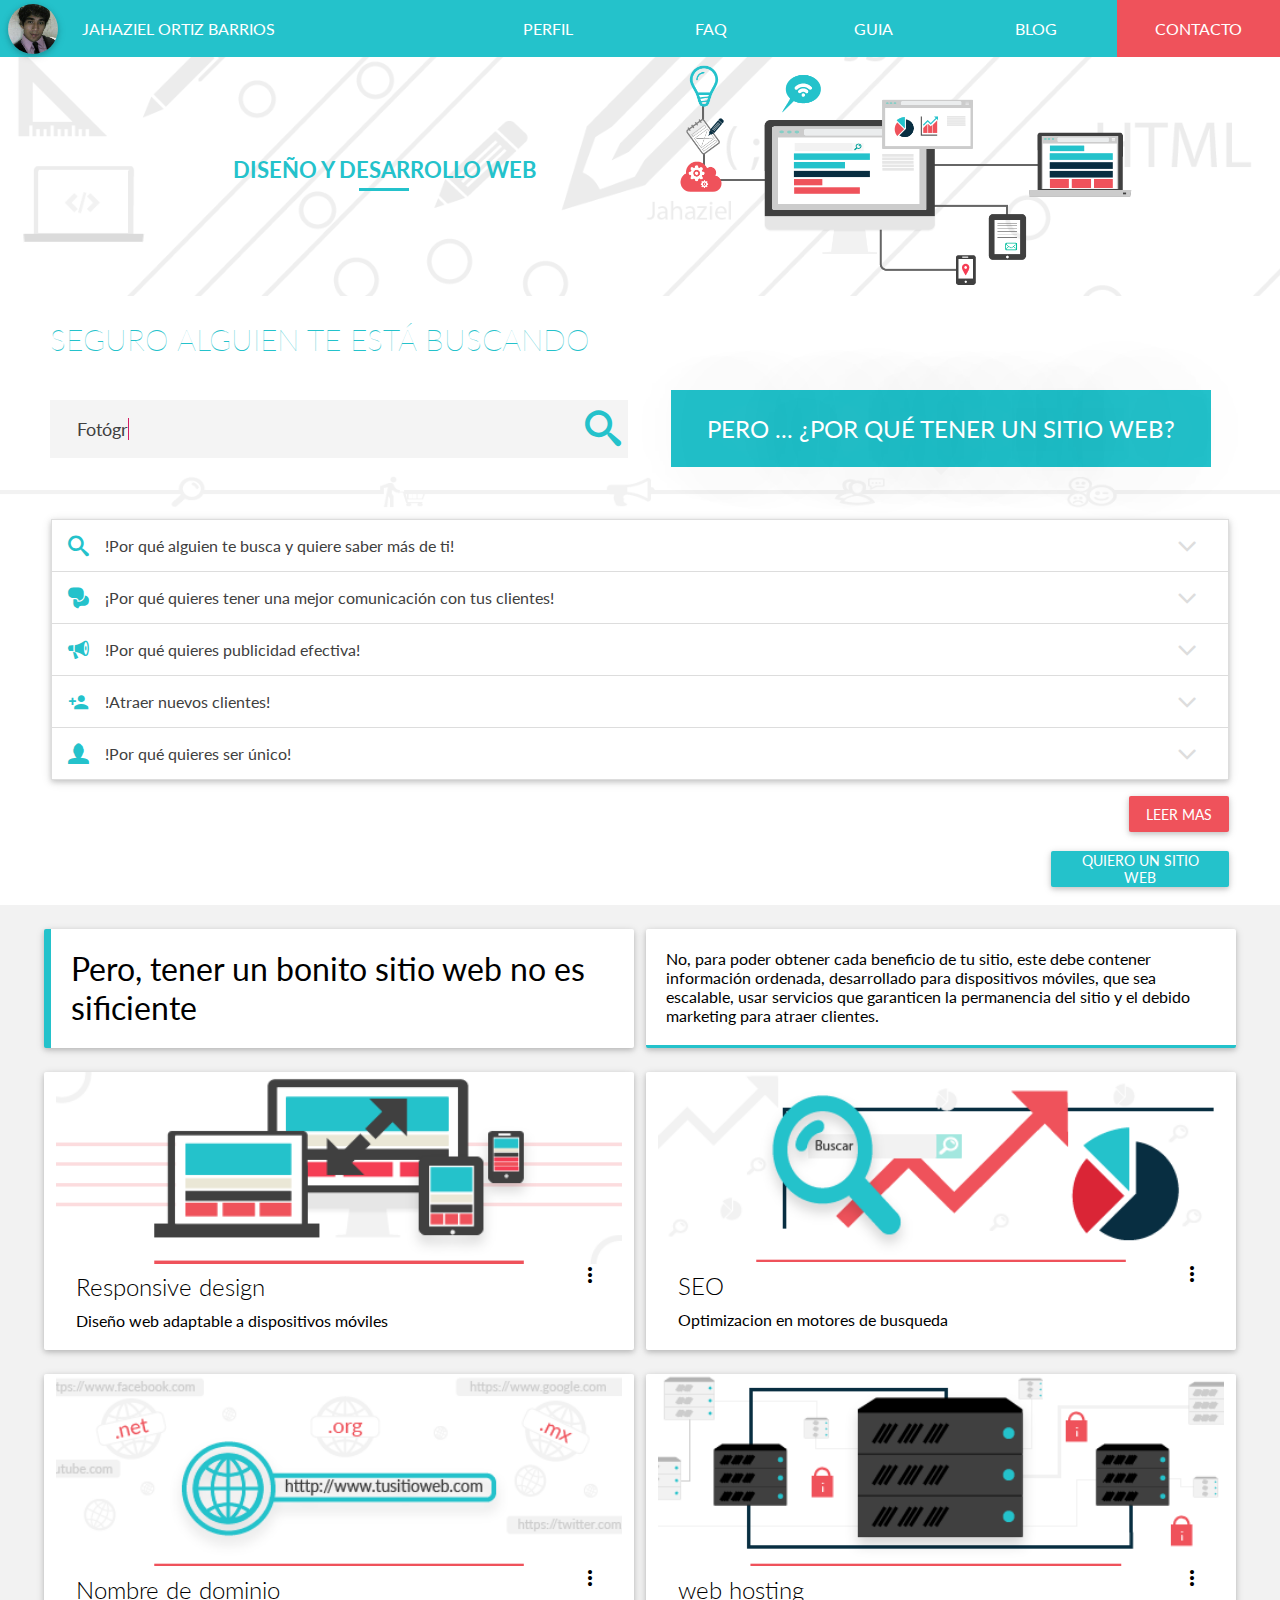
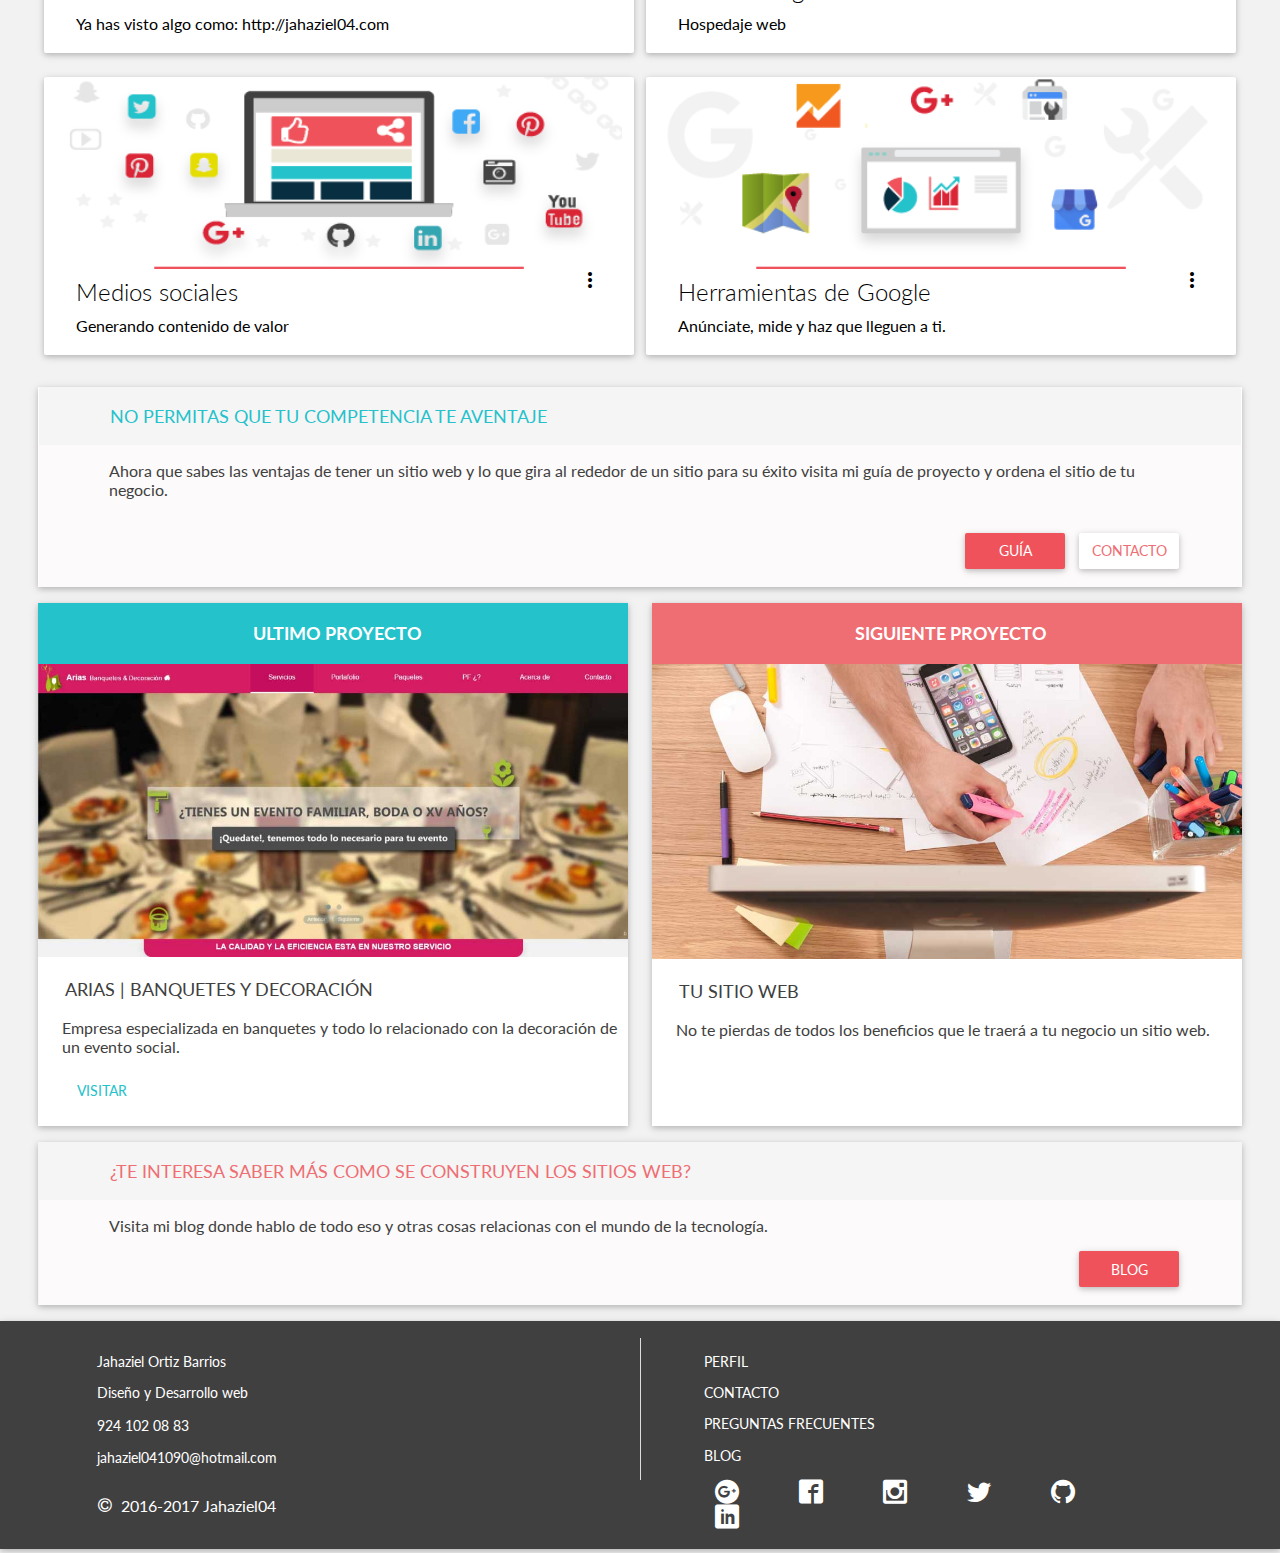
<file: index.html>
<!DOCTYPE html>
<html lang="es">
  <head>
    <meta charset="UTF-8">
    <meta name="viewport" content="width=device-width, initial-scale=1">
    <title>Diseño y Desarrollo web::Jahaziel Ortiz Barrios::Jaltipan veracruz</title>
    <meta name="description" content="Diseñador de UX y desarrollo de sitios web totalmente adaptables a dispositivos mobiles en Jaltipan, Minatitlan, Coatzacoalcos, Acayucan">
    <meta author="Jahaziel Ortiz Barrios">
    <link rel="icon" type="image/jpg" href="/img/favicon.jpg">
    <link rel="stylesheet" href="./css/main.css">
    <link rel="stylesheet" href="https://fonts.googleapis.com/css?family=Lato:400,700">
    <link rel="stylesheet" href="https://maxcdn.bootstrapcdn.com/font-awesome/4.2.0/css/font-awesome.min.css">
    <link href="http://fonts.googleapis.com/icon?family=Material+Icons" rel="stylesheet">
  </head>
  <body>
    <header id="header" class="header">
      <nav class="navbar"><a href="/" class="brand">
          <figure class="margin-left circle--small disappear"><img src="img/avatar.jpg" alt="" class="imgfull"></figure>
          <p class="title-brand">Jahaziel Ortiz Barrios</p></a>
        <div href="" class="toggle"><i class="fa fa-bars"></i></div>
        <div class="right"><a href="/profile" class="link">Perfil</a></div>
        <div class="right"><a href="/faq" id="button-portafolio" class="link">Faq</a></div>
        <div class="right"><a href="/guia" id="" class="link">Guia</a></div>
        <div class="right"><a href="/blog" class="link">Blog</a></div>
        <div class="right"><a href="contact" class="link focus">Contacto</a></div>
      </nav>
    </header>
    <article class="header-card">
      <section class="header-card-top"></section>
      <section class="header-card-bottom back-img--header">
        <figure class="circle--medium center-absolute"><img src="img/avatar.jpg" alt="" class="imgfull"></figure>
        <div class="container">
          <div class="row center middle">
            <div class="col-5 center small">
              <h1 class="title-main">Diseño y desarrollo web<span class="line-index"></span></h1>
            </div>
            <div class="col-5 small"><img src="img/img-landing.png" class="imgfull"></div>
          </div>
        </div>
      </section>
      <article class="container">
        <div class="row middle stop-grow--sinTop">
          <div class="col-6 small">
            <h2 class="title-big start">Seguro alguien te está buscando</h2>
          </div>
        </div>
        <div class="row middle stop-grow--sinTop">
          <div class="col-6 small">
            <p class="text-browser negro-claro relative"><span data-period="2000" data-type="[&quot;Fotógrafo en . . .&quot;,&quot;Diseñador de . . .&quot;,&quot;Dentista . . .&quot;,&quot;Pizza a la leña&quot;, &quot;Decoración de eventos en . . .&quot; ]" class="typewrite"><span class="wrap"></span></span><span class="icon-search absolute-right"></span></p>
          </div>
          <div class="col-6 small center">
            <p class="title-question relative">Pero ... ¿Por qué tener un sitio web?<span class="triangulo-equilatero"></span></p>
          </div>
        </div>
      </article>
      <figure class="bgc-white"><img src="img/banner.png" class="imgfull"></figure>
    </article>
    <div class="bgc-white">
      <article class="container">
        <div class="row center stop-grow--sinTop">
          <div class="col-12 center question-content">
            <div class="row center">
              <div class="col-12 start">
                <ul data-collapsible="accordion" class="collapsible">
                  <li>
                    <div class="collapsible-header relative question-content-item"><i class="icon-search principal"></i>
                      <p>!Por qué alguien te busca y quiere saber más de ti!</p><i class="icon-angle-down"></i>
                    </div>
                    <div class="collapsible-body">
                      <p>Seguro alguien escribió tu nombre, el nombre de tu marca o compañía buscando más información sobre ti o tu negocio, para reforzar su decisión de comprar tu producto o servicio, pero en su lugar encontró información sobre tu competencia y estoy seguro que se declinó por ellos.</p>
                    </div>
                  </li>
                  <li>
                    <div class="collapsible-header relative question-content-item"><i class="icon-chat-alt-fill principal"></i>
                      <p>¡Por qué quieres tener una mejor comunicación con tus clientes!</p><i class="icon-angle-down"></i>
                    </div>
                    <div class="collapsible-body">
                      <p>Tu sitio web es el mejor lugar para informar, sobre tus productos, servicios, promociones, etc. Además, tienes las opciones de enlanzar tus redes sociales, proporcionar tus números telefónicos y tu correo electrónico, para agilizar el contacto.</p>
                    </div>
                  </li>
                  <li>
                    <div class="collapsible-header relative question-content-item"><i class="icon-marketing principal"></i>
                      <p>!Por qué quieres publicidad efectiva!</p><i class="icon-angle-down"></i>
                    </div>
                    <div class="collapsible-body">
                      <p>Publicidad 24/7 los 365 días del año, comparado con lo costoso que suele ser la publicidad tradicional, un sitio web es 100% efectivo, muestra la información que deseas, sin restricción de tiempo, límite geográfico y demográfico.</p>
                    </div>
                  </li>
                  <li>
                    <div class="collapsible-header relative question-content-item"><i class="icon-person_add principal"></i>
                      <p>!Atraer nuevos clientes!</p><i class="icon-angle-down"></i>
                    </div>
                    <div class="collapsible-body">
                      <p>Lograrás llegar a más personas, no solo en tu región, si no a cualquier lugar del planeta donde haya internet. Solo tendrán que buscar algo relacionado con tu negocio en Google para poder encontrarte, y las personas que te encuentren en redes sociales tendrán un lugar a donde llegar. Cuando tus clientes quedan satisfechos con tu servicio o producto, seguro te recomendarán.</p>
                    </div>
                  </li>
                  <li>
                    <div class="collapsible-header relative question-content-item"><i class="icon-user2 principal"></i>
                      <p>!Por qué quieres ser único!</p><i class="icon-angle-down"></i>
                    </div>
                    <div class="collapsible-body">
                      <p>Crea una marca, se diferente, haz que cada vez que la gente vea tu logo se le venga a la mente el nombre de tu empresa, haz que quieran siempre consumir tus productos o adquirir tus servicios por tu profesionalismo y la pasión con la que haces las cosas.</p>
                    </div>
                  </li>
                </ul>
              </div>
            </div>
            <div class="row center box-padding-b">
              <div class="col-12 end">
                <div><a href="/blog/generico/razones-para-tener-un-sitio-web/" class="button-principal">Leer mas</a></div>
                <div class="box-padding-t"><a href="/contact" class="button-want">Quiero un sitio web</a></div>
              </div>
            </div>
          </div>
        </div>
      </article>
    </div>
    <section class="container">
      <div class="row stop-grow around">
        <article class="col-6--j small card-panel line-left back-img--features"><span class="title-impresion">Pero, tener un bonito sitio web no es sificiente</span>
          <div></div>
        </article>
        <article class="col-6--j small card-panel line-abajo"><span>No, para poder obtener cada beneficio de tu sitio, este debe contener información ordenada, desarrollado para dispositivos móviles, que sea escalable, usar servicios que garanticen la permanencia del sitio y el debido marketing para atraer clientes.</span>
          <div></div>
        </article>
        <article class="col-6--j small card">
          <div class="card-image waves-effect waves-block waves-light"><img src="img/feature1.png" class="activator"></div>
          <div class="card-content"><span class="card-title activator">Responsive design<i class="material-icons right">more_vert</i></span>
            <p>Diseño web adaptable a dispositivos móviles</p>
          </div>
          <div class="card-reveal"><span class="card-title">Responsive design<i class="material-icons right">close</i></span>
            <p>Es una de las alternativas de diseño y desarrollo web para garantizar que las páginas de un sitio sean capaces de adaptar su apariencia a cualquier dispositivo móvil. Esta filosofía garantiza la correcta visualización para mejorar la experiencia de usuario.</p>
          </div>
        </article>
        <article class="col-6--j small card">
          <div class="card-image waves-effect waves-block waves-light"><img src="img/feature2.png" class="activator"></div>
          <div class="card-content"><span class="card-title activator">SEO<i class="material-icons right">more_vert</i></span>
            <p>Optimizacion en motores de busqueda</p>
          </div>
          <div class="card-reveal"><span class="card-title">Optimizacion en motores de busqueda<i class="material-icons right">close</i></span>
            <p>Es un proceso técnico, que organiza la estructura y el contenido de las páginas de un sitio web, para mejorar la visibilidad en los buscadores, mejorando el posicionamiento natural en las búsquedas con términos o palabras relacionadas con tu negocio.</p>
          </div>
        </article>
        <article class="col-6--j small card">
          <div class="card-image waves-effect waves-block waves-light"><img src="img/feature3.png" class="activator"></div>
          <div class="card-content"><span class="card-title activator">Nombre de dominio<i class="material-icons right">more_vert</i></span>
            <p>Ya has visto algo como: http://jahaziel04.com</p>
          </div>
          <div class="card-reveal"><span class="card-title">Nombre de dominio<i class="material-icons right">close</i></span>
            <p>"http://jahaziel04.com": esto es un nombre de dominio, no encontraras otro igual, es la dirección del sitio. Existen dominios gratuitos, pero usarlos refleja poco profesionalismo y seriedad a tu negocio. Piensa en uno que represente o a tu marca, en tu publicidad no debe faltar tu nombre de dominio.</p>
          </div>
        </article>
        <article class="col-6--j small card">
          <div class="card-image waves-effect waves-block waves-light"><img src="img/feature4.png" class="activator"></div>
          <div class="card-content"><span class="card-title activator">web hosting<i class="material-icons right">more_vert</i></span>
            <p>Hospedaje web</p>
          </div>
          <div class="card-reveal"><span class="card-title">Web hosting<i class="material-icons right">close</i></span>
            <p>Es una analogía de hospedaje o alojamiento en hoteles, porque es donde vivirá tu sitio, ahí se guardará el código, imágenes, videos, y todo de lo que esté compuesto. Tu no tendrás que ocuparte del hosting, pero es bueno saber que sepas que es uno de los servicios que garantizaran la permanencia de tu sitio en internet.</p>
          </div>
        </article>
        <article class="col-6--j small card">
          <div class="card-image waves-effect waves-block waves-light"><img src="img/feature5.png" class="activator"></div>
          <div class="card-content"><span class="card-title activator">Medios sociales<i class="material-icons right">more_vert</i></span>
            <p>Generando contenido de valor</p>
          </div>
          <div class="card-reveal"><span class="card-title">Medios sociales<i class="material-icons right">close</i></span>
            <p>Seguro tienes una cuenta en Twitter, Facebook, Instagram, etc. Estos medios se vuelven muy importantes si se genera contenido atractivo y de utilidad para tus clientes, hace que exista un continuo foco hacia la marca, que aliente al continuo consumo y propague confianza a futuros usuarios.</p>
          </div>
        </article>
        <article class="col-6--j small card">
          <div class="card-image waves-effect waves-block waves-light"><img src="img/feature6.png" class="activator"></div>
          <div class="card-content"><span class="card-title activator">Herramientas de Google<i class="material-icons right">more_vert</i></span>
            <p>Anúnciate, mide y haz que lleguen a ti.</p>
          </div>
          <div class="card-reveal"><span class="card-title">Herramientas de Google<i class="material-icons right">close</i></span>
            <p>Google nos brinda servicios para potenciar la marca y nos permite ser parte de su ecosistema de mapas, su buscador, red social (google-plus) y la habilidad de poder medir el tráfico en nuestro sitio, mostrándonos métricas que te ayudaran a controlar el negocio, para saber cuánto estas o no creciendo.</p>
          </div>
        </article>
      </div>
    </section>
    <section class="container">
      <article class="row box-margin-t stop-grow"> 
        <div class="col-12 portfolio-header--contact shadow-card">
          <div class="row center bgc-casigris">
            <div class="col-11 start">
              <p class="start title-portfolio principal">No permitas que tu competencia te aventaje</p>
            </div>
          </div>
          <div class="row center bgc-casiblanco">
            <div class="col-11 negro-claro start">
              <p class="start box-padding-b box-padding-t box-padding-b text-normal">Ahora que sabes las ventajas de tener un sitio web y lo que gira al rededor de un sitio para su éxito visita mi guía de proyecto y ordena el sitio de tu negocio.</p>
            </div>
          </div>
          <div class="row center box-padding-b box-padding-t bgc-casiblanco">
            <div class="col-11 end"><a href="/guia" class="button-principal">Guía</a><a href="/contact" class="button-secundario">Contacto</a></div>
          </div>
        </div>
      </article>
      <section class="row  box-margin-t between stop-grow">
        <div class="portfolio-header tablets small shadow-card">
          <h2 class="bgc-principal center title-feature title-feature box-padding-b box-padding-t">Ultimo proyecto</h2>
          <figure><img src="/img/portafolio.jpg" class="imgfull"></figure>
          <div class="portfolio-work box-padding-b">
            <p class="title-portfolio-x">Arias | Banquetes y Decoración</p>
            <p class="sub-portfolio-x">Empresa especializada en banquetes y todo lo relacionado con la decoración de un evento social.</p><a href="http://serviarias.com/" target="_blank" class="button-plane">Visitar</a>
          </div>
        </div>
        <div class="portfolio-header--next tablets small shadow-card">
          <h2 class="bgc-principal center title-feature title-feature box-padding-b box-padding-t bgc-secundario">Siguiente proyecto</h2>
          <figure><img src="/img/portafolio3.jpg" class="imgfull"></figure>
          <div class="portfolio-work">
            <p class="title-portfolio-x">Tu sitio web</p>
            <p class="sub-portfolio-x">No te pierdas de todos los beneficios que le traerá a tu negocio un sitio web.</p>
          </div>
        </div>
      </section>
    </section>
    <section class="container">
      <article class="row box-margin-t stop-grow"> 
        <div class="col-12 bgc-casigris rosa-claro shadow-card">
          <div class="row center">
            <div class="col-11 start">
              <p class="start title-portfolio">¿Te interesa saber más como se construyen los sitios web?</p>
            </div>
          </div>
          <div class="row center bgc-casiblanco">
            <div class="col-11 start">
              <p class="start text-normal negro-claro">Visita mi blog donde hablo de todo eso y otras cosas relacionas con el mundo de la tecnología.</p>
            </div>
          </div>
          <div class="row center bgc-casiblanco box-padding-b">
            <div class="col-11 end"><a href="/blog" class="button-principal">blog</a></div>
          </div>
        </div>
      </article>
    </section>
    <div class="bgc-complementario box-padding-t box-padding-b shadow-card">
      <div class="container">
        <div class="row center">
          <div class="col-11">
            <div class="row center">
              <div class="col-6 start small">
                <p class="text-normal--footer">Jahaziel Ortiz Barrios</p>
                <p class="text-normal--footer">Diseño y Desarrollo web</p><a href="tel:+9241020883" class="text-normal--footer">924 102 08 83</a>
                <p class="text-normal--footer">jahaziel041090@hotmail.com</p>
              </div>
              <div class="col-6 start small line--footer">
                <p class="text-normal--footerMayus col-offset-1 col-offset-off"><a href="/profile">Perfil</a></p>
                <p class="text-normal--footerMayus col-offset-1 col-offset-off"><a href="/contact">Contacto</a></p>
                <p class="text-normal--footerMayus col-offset-1 col-offset-off"><a href="/faq">Preguntas frecuentes</a></p>
                <p class="text-normal--footerMayus col-offset-1 col-offset-off"><a href="/blog">Blog</a></p>
              </div>
            </div>
          </div>
        </div>
        <div class="row center">
          <div class="col-11">
            <div class="row">
              <div class="col-6 start color-white small">
                <p class="text-normal col-offset-1 col-offset-off"><span class="icon-copyright"></span> 2016-2017 Jahaziel04</p>
              </div>
              <div class="col-6 start small">
                <div class="col-offset-1 col-offset-off text-normal--footerMayus"><a href="https://plus.google.com/u/0/104019931078090167469" target="_blank" class="footer-icon icon-google-plus "></a><a href="https://www.facebook.com/Jahaziel.Ortiz.Barrios" target="_blank" class="footer-icon icon-facebook"></a><a href="https://www.instagram.com/jahaziel04/" target="_blank" class="footer-icon icon-instagram"></a><a href="https://twitter.com/Jahaziel004" target="_blank" class="footer-icon icon-twitter"></a><a href="https://github.com/Jahaziel04" target="_blank" class="footer-icon icon-github"></a><a href="https://www.linkedin.com/profile/preview?locale=es_ES&amp;trk=prof-0-sb-preview-primary-button" target="_blank" class="footer-icon icon-linkedin"></a></div>
              </div>
            </div>
          </div>
        </div>
      </div>
    </div>
    <script type="text/javascript">
      (function(i,s,o,g,r,a,m){i['GoogleAnalyticsObject']=r;i[r]=i[r]||function(){
      (i[r].q=i[r].q||[]).push(arguments)},i[r].l=1*new Date();a=s.createElement(o),
      m=s.getElementsByTagName(o)[0];a.async=1;a.src=g;m.parentNode.insertBefore(a,m)})(window,document,'script','https://www.google-analytics.com/analytics.js','ga');
      
      ga('create', 'UA-76963673-1', 'auto');
      ga('send', 'pageview');
    </script>
    <script type="text/javascript" src="./js/bundle.js"></script>
    <script type="text/javascript" src="https://code.jquery.com/jquery-2.1.1.min.js"></script>
    <script type="text/javascript" src="js/materialize.min.js"></script>
  </body>
</html>
</file>
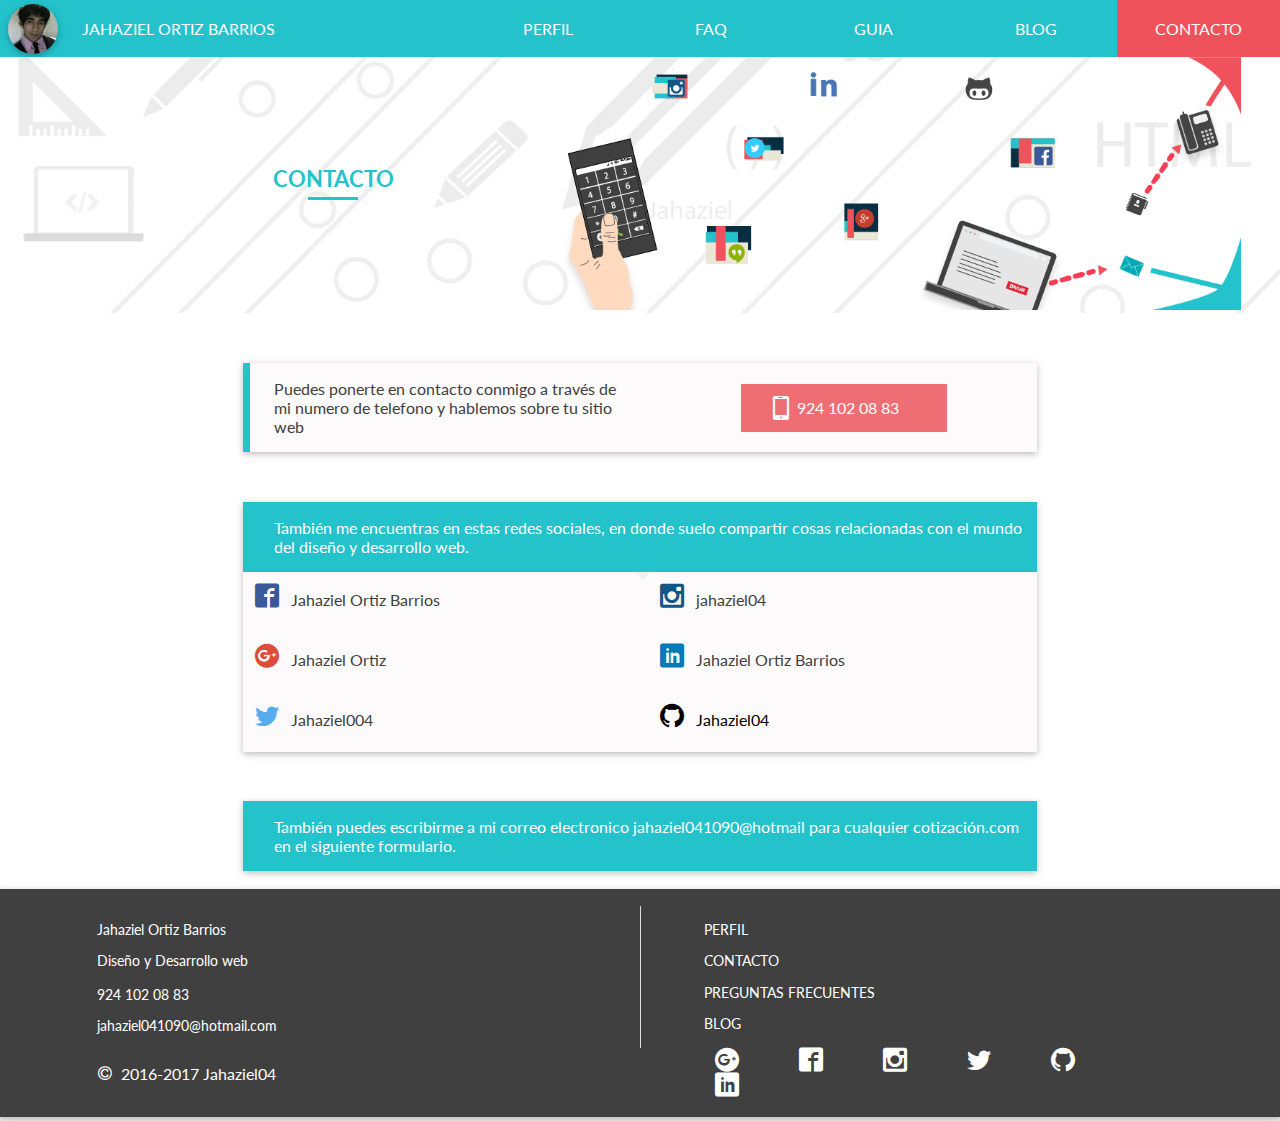
<file: contact.html>
<!DOCTYPE html>
<html lang="es">
  <head>
    <meta charset="UTF-8">
    <meta name="viewport" content="width=device-width, initial-scale=1">
    <title>Contacto::Escribe seguro te contestaré casi al instante</title>
    <meta name="description" content="Puedes contactarme mediente las redes sociales mas conocidas así como tambien mi correo electronico o telefono personal">
    <meta author="Jahaziel Ortiz Barrios">
    <link rel="icon" type="image/jpg" href="/img/favicon.jpg">
    <link rel="stylesheet" href="./css/main.css">
    <link rel="stylesheet" href="https://fonts.googleapis.com/css?family=Lato:400,700">
    <link rel="stylesheet" href="https://maxcdn.bootstrapcdn.com/font-awesome/4.2.0/css/font-awesome.min.css">
  </head>
  <body>
    <header id="header" class="header">
      <nav class="navbar"><a href="/" class="brand">
          <figure class="margin-left circle--small disappear"><img src="img/avatar.jpg" alt="" class="imgfull"></figure>
          <p class="title-brand">Jahaziel Ortiz Barrios</p></a>
        <div href="" class="toggle"><i class="fa fa-bars"></i></div>
        <div class="right"><a href="/profile" class="link">Perfil</a></div>
        <div class="right"><a href="/faq" id="button-portafolio" class="link">Faq</a></div>
        <div class="right"><a href="/guia" id="" class="link">Guia</a></div>
        <div class="right"><a href="/blog" class="link">Blog</a></div>
        <div class="right"><a href="contact" class="link focus">Contacto</a></div>
      </nav>
    </header>
    <article class="header-card">
      <section class="header-card-top"></section>
      <section class="header-card-bottom back-img--header">
        <figure class="circle--medium center-absolute z-index--1"><img src="img/avatar.jpg" alt="" class="imgfull"></figure>
        <div class="container">
          <div class="row end middle">
            <div class="col-4 center small">
              <h1 class="title-main">Contacto<span class="line-index"></span></h1>
            </div>
            <div class="col-7 small"><img src="img/img-contact.png" class="imgfull"></div>
          </div>
        </div>
      </section>
      <article class="container">
        <div class="row center">
          <div class="col-8 small box-margin-t box-margin-b">
            <div class="bgc-casiblanco line-left shadow-card ">
              <div class="row middle center">
                <div class="small col-6 start">
                  <p class="text-normal negro-claro">Puedes ponerte en contacto conmigo a través de mi numero de telefono y hablemos sobre tu sitio web</p>
                </div>
                <div class="small col-6 center">
                  <div class="box-phonenumber"><span class="icon-phone"></span><a href="tel:+9241020883">924 102 08 83</a></div>
                </div>
              </div>
            </div>
          </div>
        </div>
        <div class="row center">
          <div class="col-8 small">
            <div class="social-box box-margin-b shadow-card">
              <div class="social-box--header start bgc-principal relative line-transparent">
                <p class="text-normal">También me encuentras en estas redes sociales, en donde suelo compartir cosas relacionadas con el mundo del diseño y desarrollo web.</p><span class="triangulo-equilatero"></span>
              </div>
              <div class="social-box--content bgc-casiblanco">
                <article class="row">
                  <div class="col-6 small start"><a href="https://www.facebook.com/Jahaziel.Ortiz.Barrios" target="_blank" class="block icon-facebook"><span class="negro-claro font-1">Jahaziel Ortiz Barrios</span></a><a href="https://plus.google.com/u/0/104019931078090167469" target="_blank" class="block icon-google-plus"><span class="negro-claro font-1">Jahaziel Ortiz</span></a><a href="https://twitter.com/Jahaziel004" target="_blank" class="block icon-twitter"><span class="negro-claro font-1">Jahaziel004</span></a></div>
                  <div class="col-6 small start"><a href="https://www.instagram.com/jahaziel04/" target="_blank" class="block icon-instagram"><span class="negro-claro font-1">jahaziel04</span></a><a href="https://www.linkedin.com/profile/preview?locale=es_ES&amp;trk=prof-0-sb-preview-primary-button" target="_blank" class="block icon-linkedin"><span class="negro-claro font-1">Jahaziel Ortiz Barrios</span></a><a href="https://github.com/Jahaziel04" target="_blank" class="block icon-github"><span class="font-1">Jahaziel04	</span></a></div>
                </article>
              </div>
            </div>
          </div>
        </div>
        <div class="row center box-padding-b">
          <div class="col-8 small start">
            <div class="box-formulario shadow-card">
              <div class="line-transparent box-formulario--header bgc-principal">
                <P class="text-normal">También puedes escribirme a mi correo electronico jahaziel041090@hotmail para cualquier cotización.com en el siguiente formulario.</P>
              </div>
              <div class="box-formulario--content bgc-casiblanco">
                <script type="text/javascript">var servicedomain="www.123contactform.com"; var frmRef=''; try { frmRef=window.top.location.href; } catch(err) {}; var cfJsHost = (("https:" == document.location.protocol) ? "https://" : "http://"); document.write(unescape("%3Cscript src='" + cfJsHost + servicedomain + "/includes/easyXDM.min.js' type='text/javascript'%3E%3C/script%3E")); frmRef=encodeURIComponent(frmRef).replace('%26','[%ANDCHAR%]'); document.write(unescape("%3Cscript src='" + cfJsHost + servicedomain + "/jsform-1906279.js?ref="+frmRef+"' type='text/javascript'%3E%3C/script%3E"));</script>
              </div>
            </div>
          </div>
        </div>
      </article>
    </article>
    <div class="bgc-complementario box-padding-t box-padding-b shadow-card">
      <div class="container">
        <div class="row center">
          <div class="col-11">
            <div class="row center">
              <div class="col-6 start small">
                <p class="text-normal--footer">Jahaziel Ortiz Barrios</p>
                <p class="text-normal--footer">Diseño y Desarrollo web</p><a href="tel:+9241020883" class="text-normal--footer">924 102 08 83</a>
                <p class="text-normal--footer">jahaziel041090@hotmail.com</p>
              </div>
              <div class="col-6 start small line--footer">
                <p class="text-normal--footerMayus col-offset-1 col-offset-off"><a href="/profile">Perfil</a></p>
                <p class="text-normal--footerMayus col-offset-1 col-offset-off"><a href="/contact">Contacto</a></p>
                <p class="text-normal--footerMayus col-offset-1 col-offset-off"><a href="/faq">Preguntas frecuentes</a></p>
                <p class="text-normal--footerMayus col-offset-1 col-offset-off"><a href="/blog">Blog</a></p>
              </div>
            </div>
          </div>
        </div>
        <div class="row center">
          <div class="col-11">
            <div class="row">
              <div class="col-6 start color-white small">
                <p class="text-normal col-offset-1 col-offset-off"><span class="icon-copyright"></span> 2016-2017 Jahaziel04</p>
              </div>
              <div class="col-6 start small">
                <div class="col-offset-1 col-offset-off text-normal--footerMayus"><a href="https://plus.google.com/u/0/104019931078090167469" target="_blank" class="footer-icon icon-google-plus "></a><a href="https://www.facebook.com/Jahaziel.Ortiz.Barrios" target="_blank" class="footer-icon icon-facebook"></a><a href="https://www.instagram.com/jahaziel04/" target="_blank" class="footer-icon icon-instagram"></a><a href="https://twitter.com/Jahaziel004" target="_blank" class="footer-icon icon-twitter"></a><a href="https://github.com/Jahaziel04" target="_blank" class="footer-icon icon-github"></a><a href="https://www.linkedin.com/profile/preview?locale=es_ES&amp;trk=prof-0-sb-preview-primary-button" target="_blank" class="footer-icon icon-linkedin"></a></div>
              </div>
            </div>
          </div>
        </div>
      </div>
    </div>
    <script type="text/javascript">
      (function(i,s,o,g,r,a,m){i['GoogleAnalyticsObject']=r;i[r]=i[r]||function(){
      (i[r].q=i[r].q||[]).push(arguments)},i[r].l=1*new Date();a=s.createElement(o),
      m=s.getElementsByTagName(o)[0];a.async=1;a.src=g;m.parentNode.insertBefore(a,m)})(window,document,'script','https://www.google-analytics.com/analytics.js','ga');
      
      ga('create', 'UA-76963673-1', 'auto');
      ga('send', 'pageview');
    </script>
    <script src="./js/bundle.js"></script>
  </body>
</html>
</file>
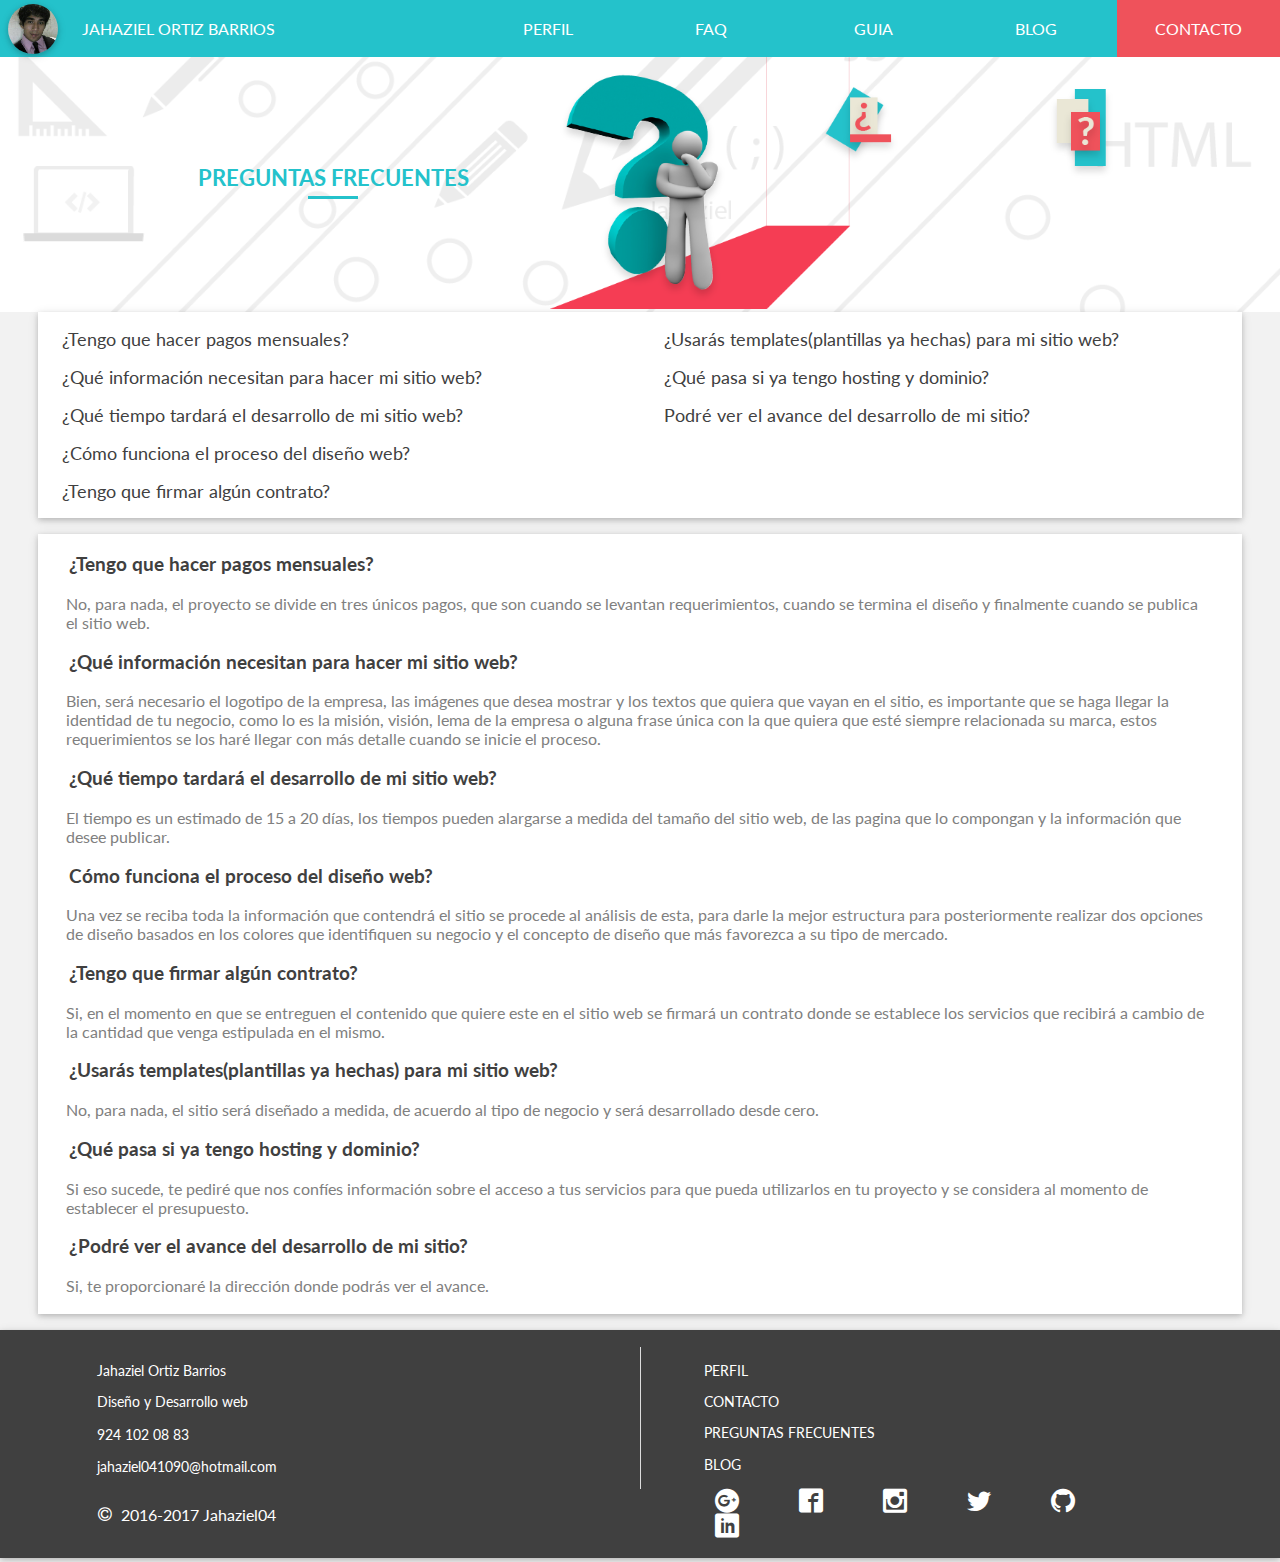
<file: faq.html>
<!DOCTYPE html>
<html lang="es">
  <head>
    <meta charset="UTF-8">
    <meta name="viewport" content="width=device-width,initial-scale=1">
    <title>Preguntas frecuentes | Jahaziel Ortiz Barrios</title>
    <meta name="description" content="Todas las dudas que tengas sobre que debes tener para que se realize tu sitio web">
    <meta author="Jahaziel Ortiz Barrios">
    <link rel="icon" type="image/jpg" href="/img/favicon.jpg">
    <link rel="stylesheet" href="./css/main.css">
    <link rel="stylesheet" href="https://fonts.googleapis.com/css?family=Lato:400,700">
    <link rel="stylesheet" href="https://maxcdn.bootstrapcdn.com/font-awesome/4.2.0/css/font-awesome.min.css">
  </head>
  <body>
    <header id="header" class="header">
      <nav class="navbar"><a href="/" class="brand">
          <figure class="margin-left circle--small disappear"><img src="img/avatar.jpg" alt="" class="imgfull"></figure>
          <p class="title-brand">Jahaziel Ortiz Barrios</p></a>
        <div href="" class="toggle"><i class="fa fa-bars"></i></div>
        <div class="right"><a href="/profile" class="link">Perfil</a></div>
        <div class="right"><a href="/faq" id="button-portafolio" class="link">Faq</a></div>
        <div class="right"><a href="/guia" id="" class="link">Guia</a></div>
        <div class="right"><a href="/blog" class="link">Blog</a></div>
        <div class="right"><a href="contact" class="link focus">Contacto</a></div>
      </nav>
    </header>
    <article class="header-card">
      <section class="header-card-top--other"></section>
      <section class="header-profile-bottom back-img--header">
        <div class="container">
          <div class="row end middle">
            <div class="col-4 center small">
              <h1 class="title-main">Preguntas frecuentes<span class="line-index"></span></h1>
            </div>
            <div class="col-7 small"><img src="img/img-faq.png" class="imgfull"></div>
          </div>
        </div>
      </section>
    </article>
    <section class="container">
      <article class="bgc-white box-margin-t row around stop-grow--sinBottom shadow-card">
        <div class="tablets small start">
          <p> <a href="#answer1" class="question">¿Tengo que hacer pagos mensuales?</a></p>
          <p><a href="#answer2" class="question">¿Qué información necesitan para hacer mi sitio web?</a></p>
          <p><a href="#answer3" class="question">¿Qué tiempo tardará el desarrollo de mi sitio web?</a></p>
          <p><a href="#answer4" class="question">¿Cómo funciona el proceso del diseño web?</a></p>
          <p><a href="#answer5" class="question">¿Tengo que firmar algún contrato?</a></p>
        </div>
        <div class="tablets small start">
          <p> <a href="#answer6" class="question">¿Usarás templates(plantillas ya hechas) para mi sitio web?</a></p>
          <p><a href="#answer7" class="question">¿Qué pasa si ya tengo hosting y dominio?</a></p>
          <p><a href="#answer8" class="question">Podré ver el avance del desarrollo de mi sitio?</a></p>
          <p><a href="#answer9" class="question"> </a></p>
          <p><a href="#answer10" class="question"> </a></p>
        </div>
      </article>
      <article class="bgc-white row center stop-grow shadow-card">
        <div class="col-12 start">
          <div>
            <h3 id="answer2" class="question-target">¿Tengo que hacer pagos mensuales?</h3>
            <p>No, para nada, el proyecto se divide en tres únicos pagos, que son cuando se levantan requerimientos, cuando se termina el diseño y finalmente cuando se publica el sitio web.</p>
            <h3 id="answer3" class="question-target">¿Qué información necesitan para hacer mi sitio web?</h3>
            <p>Bien, será necesario el logotipo de la empresa, las imágenes que desea mostrar y los textos que quiera que vayan en el sitio, es importante que se haga llegar la identidad de tu negocio, como lo es la misión, visión, lema de la empresa o alguna frase única con la que quiera que esté siempre relacionada su marca, estos requerimientos se los haré llegar con más detalle cuando se inicie el proceso.</p>
            <h3 id="answer4" class="question-target">¿Qué tiempo tardará el desarrollo de mi sitio web?</h3>
            <p>El tiempo es un estimado de 15 a 20 días, los tiempos pueden alargarse a medida del tamaño del sitio web, de las pagina que lo compongan y la información que desee publicar.</p>
            <h3 id="answer5" class="question-target">Cómo funciona el proceso del diseño web?</h3>
            <p>Una vez se reciba toda la información que contendrá el sitio se procede al análisis de esta, para darle la mejor estructura para posteriormente realizar dos opciones de diseño basados en los colores que identifiquen su negocio y el concepto de diseño que más favorezca a su tipo de mercado.</p>
            <h3 id="answer6" class="question-target">¿Tengo que firmar algún contrato?</h3>
            <p>Si, en el momento en que se entreguen el contenido que quiere este en el sitio web se firmará un contrato donde se establece los servicios que recibirá a cambio de la cantidad que venga estipulada en el mismo.</p>
            <h3 id="answer7" class="question-target">¿Usarás templates(plantillas ya hechas) para mi sitio web?</h3>
            <p>No, para nada, el sitio será diseñado a medida, de acuerdo al tipo de negocio y será desarrollado desde cero.</p>
            <h3 id="answer8" class="question-target">¿Qué pasa si ya tengo hosting y dominio?</h3>
            <p>Si eso sucede, te pediré que nos confíes información sobre el acceso a tus servicios para que pueda utilizarlos en tu proyecto y se considera al momento de establecer el presupuesto.</p>
            <h3 id="answer8" class="question-target">¿Podré ver el avance del desarrollo de mi sitio?</h3>
            <p>Si, te proporcionaré la dirección donde podrás ver el avance.</p>
            <h3 id="answer10" class="question-target"> </h3>
            <p> </p>
            <h3 id="answer11" class="question-target"> </h3>
            <p> </p>
          </div>
        </div>
      </article>
    </section>
    <script type="text/javascript">
      (function(i,s,o,g,r,a,m){i['GoogleAnalyticsObject']=r;i[r]=i[r]||function(){
      (i[r].q=i[r].q||[]).push(arguments)},i[r].l=1*new Date();a=s.createElement(o),
      m=s.getElementsByTagName(o)[0];a.async=1;a.src=g;m.parentNode.insertBefore(a,m)})(window,document,'script','https://www.google-analytics.com/analytics.js','ga');
      
      ga('create', 'UA-76963673-1', 'auto');
      ga('send', 'pageview');
    </script>
    <div class="bgc-complementario box-padding-t box-padding-b shadow-card">
      <div class="container">
        <div class="row center">
          <div class="col-11">
            <div class="row center">
              <div class="col-6 start small">
                <p class="text-normal--footer">Jahaziel Ortiz Barrios</p>
                <p class="text-normal--footer">Diseño y Desarrollo web</p><a href="tel:+9241020883" class="text-normal--footer">924 102 08 83</a>
                <p class="text-normal--footer">jahaziel041090@hotmail.com</p>
              </div>
              <div class="col-6 start small line--footer">
                <p class="text-normal--footerMayus col-offset-1 col-offset-off"><a href="/profile">Perfil</a></p>
                <p class="text-normal--footerMayus col-offset-1 col-offset-off"><a href="/contact">Contacto</a></p>
                <p class="text-normal--footerMayus col-offset-1 col-offset-off"><a href="/faq">Preguntas frecuentes</a></p>
                <p class="text-normal--footerMayus col-offset-1 col-offset-off"><a href="/blog">Blog</a></p>
              </div>
            </div>
          </div>
        </div>
        <div class="row center">
          <div class="col-11">
            <div class="row">
              <div class="col-6 start color-white small">
                <p class="text-normal col-offset-1 col-offset-off"><span class="icon-copyright"></span> 2016-2017 Jahaziel04</p>
              </div>
              <div class="col-6 start small">
                <div class="col-offset-1 col-offset-off text-normal--footerMayus"><a href="https://plus.google.com/u/0/104019931078090167469" target="_blank" class="footer-icon icon-google-plus "></a><a href="https://www.facebook.com/Jahaziel.Ortiz.Barrios" target="_blank" class="footer-icon icon-facebook"></a><a href="https://www.instagram.com/jahaziel04/" target="_blank" class="footer-icon icon-instagram"></a><a href="https://twitter.com/Jahaziel004" target="_blank" class="footer-icon icon-twitter"></a><a href="https://github.com/Jahaziel04" target="_blank" class="footer-icon icon-github"></a><a href="https://www.linkedin.com/profile/preview?locale=es_ES&amp;trk=prof-0-sb-preview-primary-button" target="_blank" class="footer-icon icon-linkedin"></a></div>
              </div>
            </div>
          </div>
        </div>
      </div>
    </div>
    <script src="./js/bundle.js"></script>
  </body>
</html>
</file>
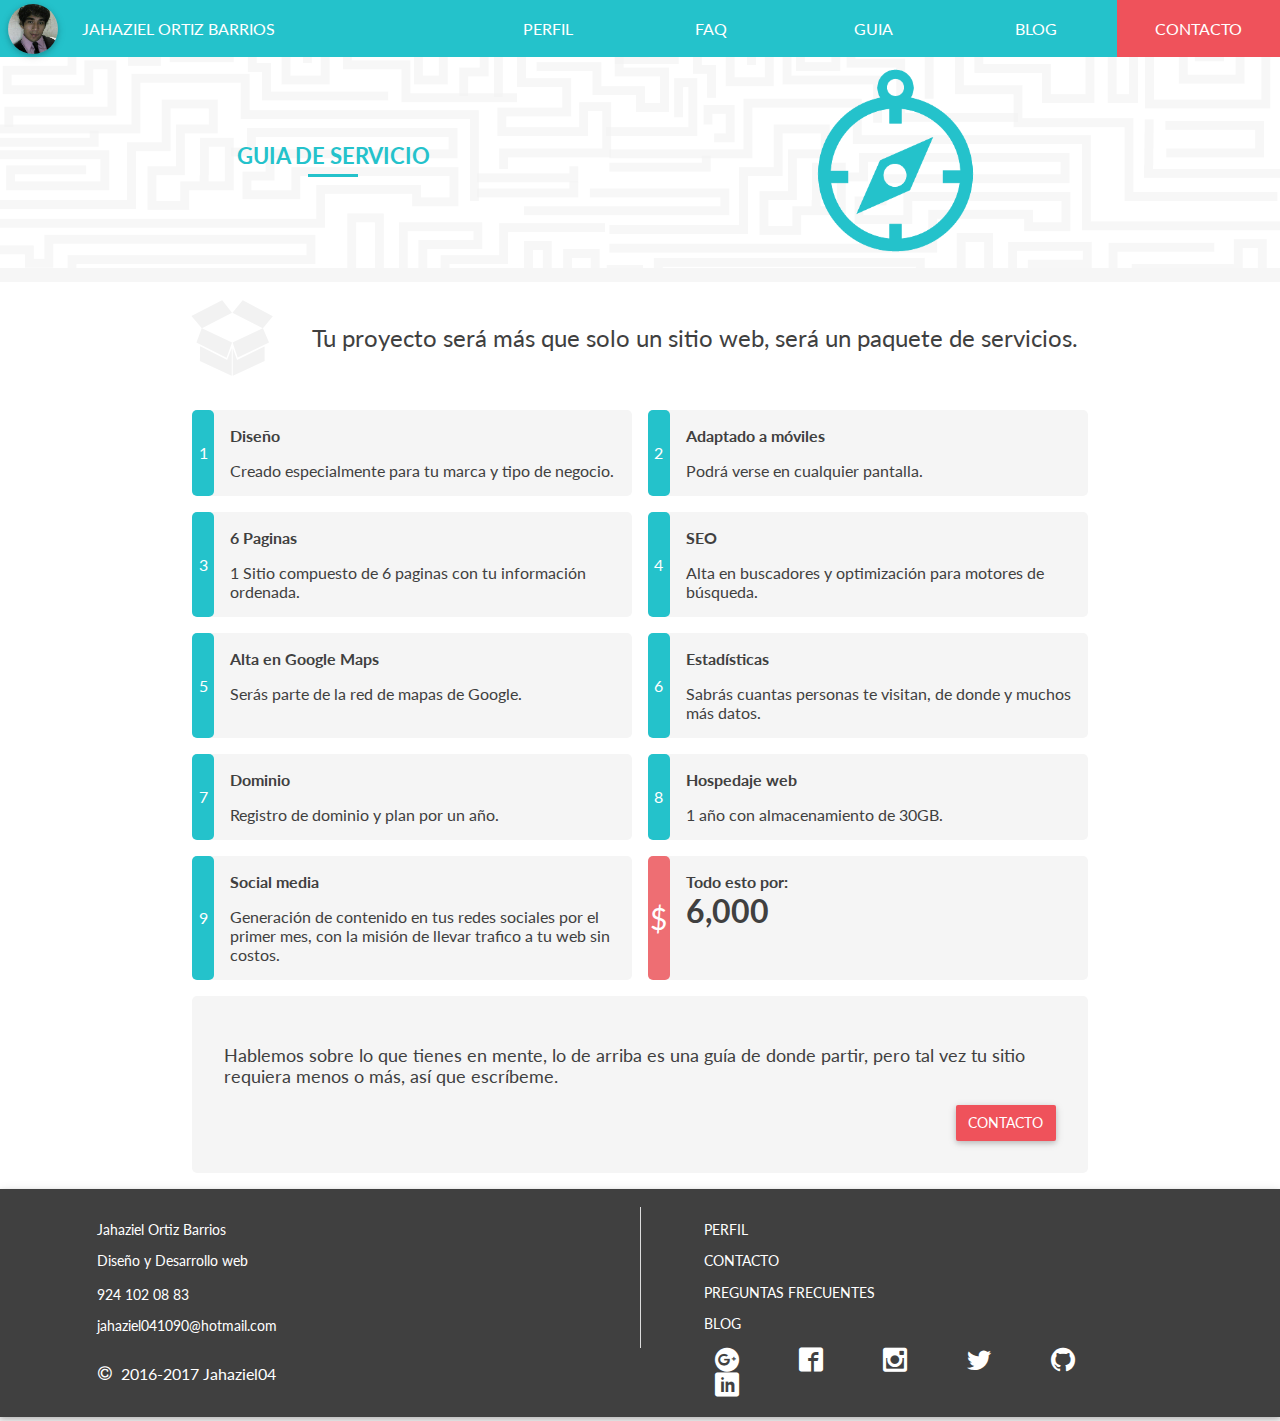
<file: guia.html>
<!DOCTYPE html>
<html lang="es">
  <head>
    <meta charset="UTF-8">
    <meta name="viewport" content="width=device-width, initial-scale=1">
    <title>Guia de servicio::J04</title>
    <meta name="description" content="No solo es un sitio web, es diseño, responsive-design, SEO y mas...">
    <meta author="Jahaziel Ortiz Barrios">
    <link rel="icon" type="image/jpg" href="/img/favicon.jpg">
    <link rel="stylesheet" href="./css/main.css">
    <link rel="stylesheet" href="https://fonts.googleapis.com/css?family=Lato:400,700">
    <link rel="stylesheet" href="https://maxcdn.bootstrapcdn.com/font-awesome/4.2.0/css/font-awesome.min.css">
  </head>
  <body>
    <header id="header" class="header">
      <nav class="navbar"><a href="/" class="brand">
          <figure class="margin-left circle--small disappear"><img src="img/avatar.jpg" alt="" class="imgfull"></figure>
          <p class="title-brand">Jahaziel Ortiz Barrios</p></a>
        <div href="" class="toggle"><i class="fa fa-bars"></i></div>
        <div class="right"><a href="/profile" class="link">Perfil</a></div>
        <div class="right"><a href="/faq" id="button-portafolio" class="link">Faq</a></div>
        <div class="right"><a href="/guia" id="" class="link">Guia</a></div>
        <div class="right"><a href="/blog" class="link">Blog</a></div>
        <div class="right"><a href="contact" class="link focus">Contacto</a></div>
      </nav>
    </header>
    <section class="bgc-white">
      <article class="header-card line-bottom-x">
        <section class="header-card-top--other"></section>
        <section class="header-profile-bottom back-img--guide">
          <div class="container">
            <div class="row end middle">
              <div class="col-4 center small">
                <h1 class="title-main">Guia de servicio<span class="line-p"></span></h1>
              </div>
              <div class="col-7 small center"><img src="img/compass.png" class="img30"></div>
            </div>
          </div>
        </section>
      </article>
      <article class="container">
        <header class="row center">
          <div class="col-9 small">
            <div class="box-guide"><span class="icon-box icono-box"></span><span class="negro-claro title-main--contact">Tu proyecto será más que solo un sitio web, será un paquete de servicios.</span></div>
          </div>
        </header>
        <section class="row center">
          <div class="col-9 small start">
            <div class="servi">
              <div class="servi-item">
                <div class="servi-number"><span>1</span></div>
                <div class="servi-content negro-claro"><span class="servi-content--title">Diseño</span><span class="servi-content--paragraph">Creado especialmente para tu marca y tipo de negocio.</span></div>
              </div>
              <div class="servi-item">
                <div class="servi-number"><span>2</span></div>
                <div class="servi-content negro-claro"><span class="servi-content--title">Adaptado a móviles</span><span class="servi-content--paragraph">Podrá verse en cualquier pantalla.</span></div>
              </div>
            </div>
            <div class="servi">
              <div class="servi-item">
                <div class="servi-number"><span>3</span></div>
                <div class="servi-content negro-claro"><span class="servi-content--title">6 Paginas</span><span class="servi-content--paragraph">1 Sitio compuesto de 6 paginas con tu información ordenada.</span></div>
              </div>
              <div class="servi-item">
                <div class="servi-number"><span>4</span></div>
                <div class="servi-content negro-claro"><span class="servi-content--title">SEO</span><span class="servi-content--paragraph">Alta en buscadores y optimización para motores de búsqueda.</span></div>
              </div>
            </div>
            <div class="servi">
              <div class="servi-item">
                <div class="servi-number"><span>5</span></div>
                <div class="servi-content negro-claro"><span class="servi-content--title">Alta en Google Maps</span><span class="servi-content--paragraph">Serás parte de la red de mapas de Google.</span></div>
              </div>
              <div class="servi-item">
                <div class="servi-number"><span>6</span></div>
                <div class="servi-content negro-claro"><span class="servi-content--title">Estadísticas</span><span class="servi-content--paragraph">Sabrás cuantas personas te visitan, de donde y muchos más datos.</span></div>
              </div>
            </div>
            <div class="servi">
              <div class="servi-item">
                <div class="servi-number"><span>7</span></div>
                <div class="servi-content negro-claro"><span class="servi-content--title">Dominio</span><span class="servi-content--paragraph">Registro de dominio y plan por un año.</span></div>
              </div>
              <div class="servi-item">
                <div class="servi-number"><span>8</span></div>
                <div class="servi-content negro-claro"><span class="servi-content--title">Hospedaje web</span><span class="servi-content--paragraph">1 año con almacenamiento de 30GB.</span></div>
              </div>
            </div>
            <div class="servi">
              <div class="servi-item">
                <div class="servi-number"><span>9</span></div>
                <div class="servi-content negro-claro"><span class="servi-content--title">Social media</span><span class="servi-content--paragraph">Generación de contenido en tus redes sociales por el primer mes, con la misión de llevar trafico a tu web sin costos.</span></div>
              </div>
              <div class="servi-item"><span class="servi-number--pink"><span>$</span></span>
                <div class="servi-content negro-claro"><span class="servi-content--title">Todo esto por:</span><span class="servi-content--prize">6,000</span></div>
              </div>
            </div>
          </div>
          <div class="col-9 start small">
            <div class="dialog end">
              <p class="negro-claro start">Hablemos sobre lo que tienes en mente, lo de arriba es una guía de donde partir, pero tal vez tu sitio requiera menos o más, así que escríbeme.</p><a href="/contact" class="button-principal">Contacto</a>
            </div>
          </div>
        </section>
      </article>
    </section>
    <div class="bgc-complementario box-padding-t box-padding-b shadow-card">
      <div class="container">
        <div class="row center">
          <div class="col-11">
            <div class="row center">
              <div class="col-6 start small">
                <p class="text-normal--footer">Jahaziel Ortiz Barrios</p>
                <p class="text-normal--footer">Diseño y Desarrollo web</p><a href="tel:+9241020883" class="text-normal--footer">924 102 08 83</a>
                <p class="text-normal--footer">jahaziel041090@hotmail.com</p>
              </div>
              <div class="col-6 start small line--footer">
                <p class="text-normal--footerMayus col-offset-1 col-offset-off"><a href="/profile">Perfil</a></p>
                <p class="text-normal--footerMayus col-offset-1 col-offset-off"><a href="/contact">Contacto</a></p>
                <p class="text-normal--footerMayus col-offset-1 col-offset-off"><a href="/faq">Preguntas frecuentes</a></p>
                <p class="text-normal--footerMayus col-offset-1 col-offset-off"><a href="/blog">Blog</a></p>
              </div>
            </div>
          </div>
        </div>
        <div class="row center">
          <div class="col-11">
            <div class="row">
              <div class="col-6 start color-white small">
                <p class="text-normal col-offset-1 col-offset-off"><span class="icon-copyright"></span> 2016-2017 Jahaziel04</p>
              </div>
              <div class="col-6 start small">
                <div class="col-offset-1 col-offset-off text-normal--footerMayus"><a href="https://plus.google.com/u/0/104019931078090167469" target="_blank" class="footer-icon icon-google-plus "></a><a href="https://www.facebook.com/Jahaziel.Ortiz.Barrios" target="_blank" class="footer-icon icon-facebook"></a><a href="https://www.instagram.com/jahaziel04/" target="_blank" class="footer-icon icon-instagram"></a><a href="https://twitter.com/Jahaziel004" target="_blank" class="footer-icon icon-twitter"></a><a href="https://github.com/Jahaziel04" target="_blank" class="footer-icon icon-github"></a><a href="https://www.linkedin.com/profile/preview?locale=es_ES&amp;trk=prof-0-sb-preview-primary-button" target="_blank" class="footer-icon icon-linkedin"></a></div>
              </div>
            </div>
          </div>
        </div>
      </div>
    </div>
    <script type="text/javascript">
      (function(i,s,o,g,r,a,m){i['GoogleAnalyticsObject']=r;i[r]=i[r]||function(){
      (i[r].q=i[r].q||[]).push(arguments)},i[r].l=1*new Date();a=s.createElement(o),
      m=s.getElementsByTagName(o)[0];a.async=1;a.src=g;m.parentNode.insertBefore(a,m)})(window,document,'script','https://www.google-analytics.com/analytics.js','ga');
      
      ga('create', 'UA-76963673-1', 'auto');
      ga('send', 'pageview');
    </script>
    <script src="./js/bundle.js"></script>
  </body>
</html>
</file>
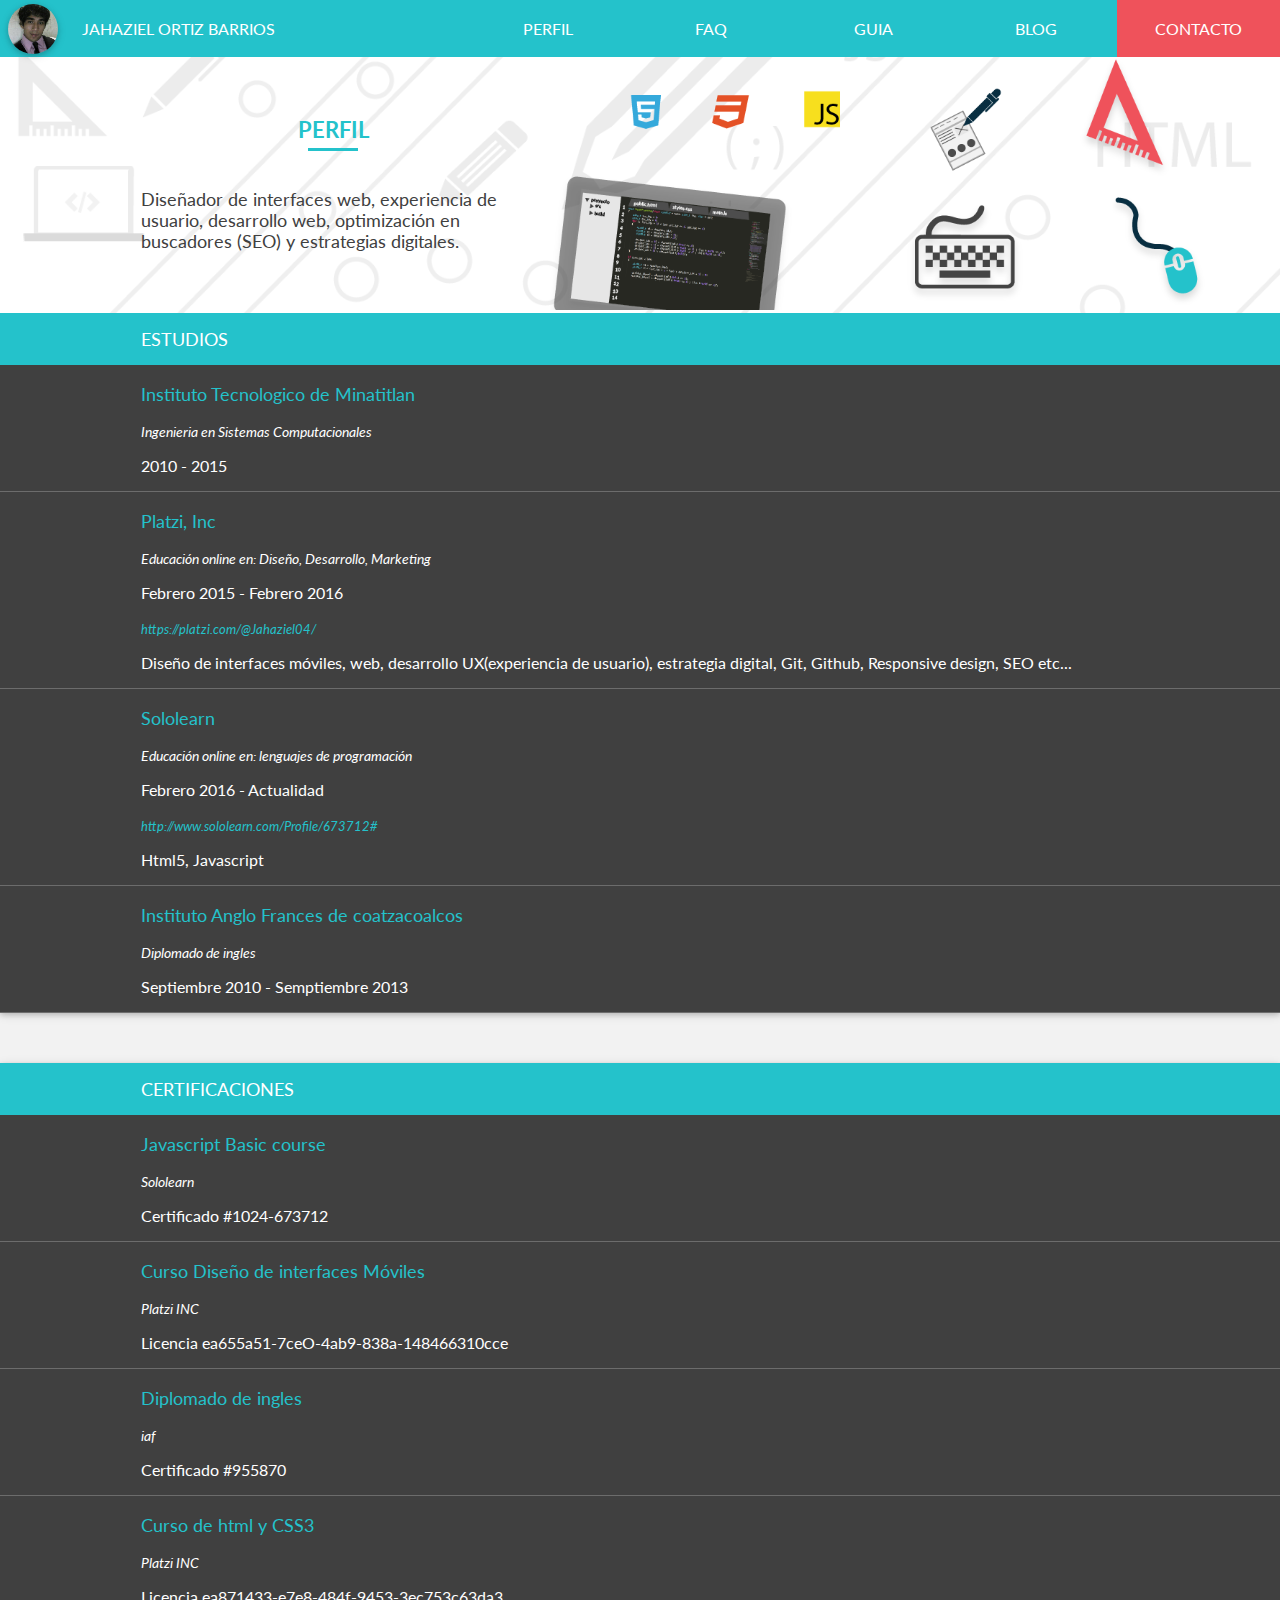
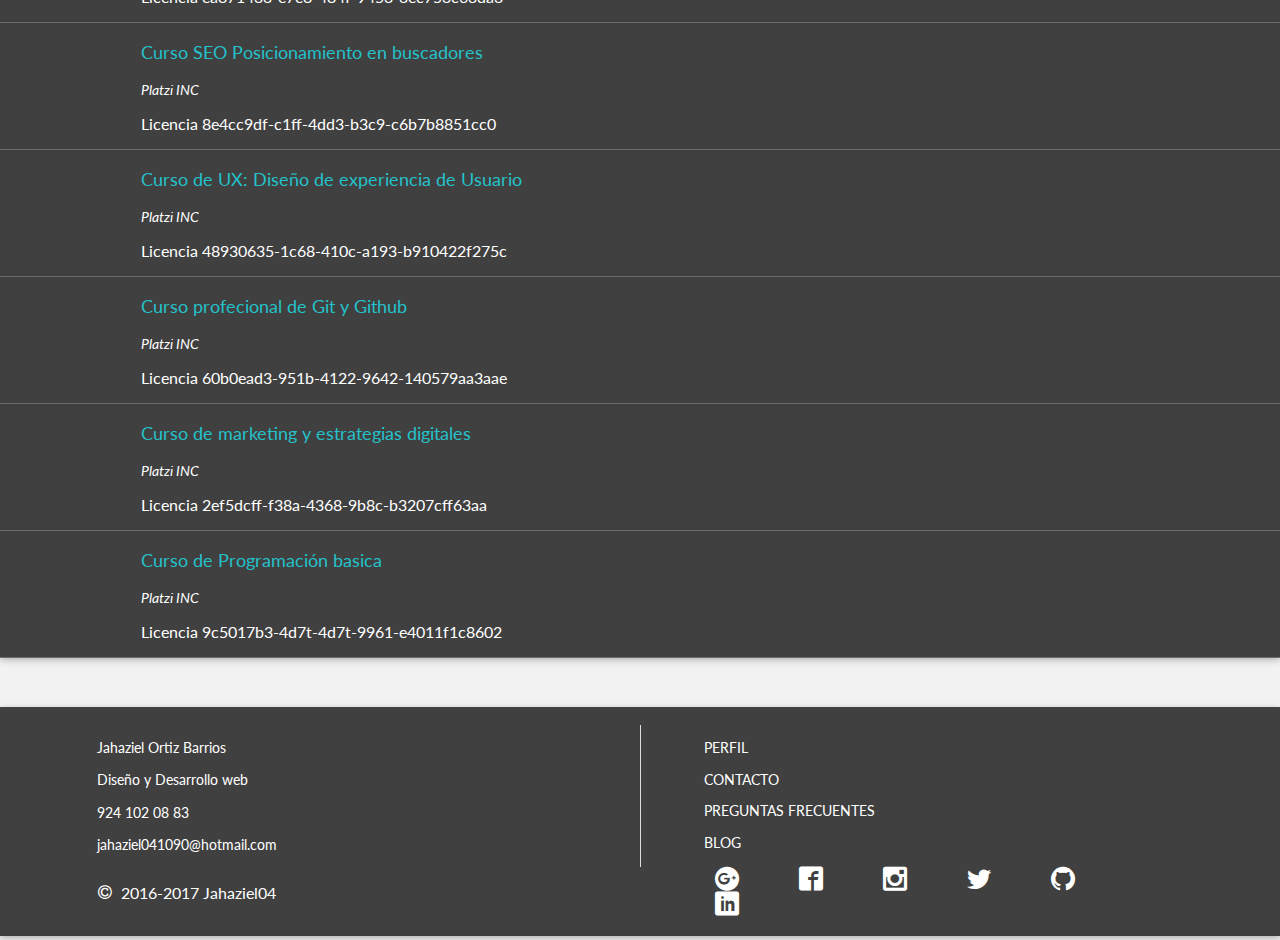
<file: profile.html>
<!DOCTYPE html>
<html lang="es">
  <head>
    <meta charset="UTF-8">
    <meta name="viewport" content="width=device-width, initial-scale=1">
    <title>Peril::Jahaziel Ortiz Barrios::Diseñador y desaroolador web</title>
    <meta name="description" content="Profecional especializado en diseño de interfaces, UX y desarrollador web">
    <meta author="Jahaziel Ortiz Barrios">
    <link rel="icon" type="image/jpg" href="/img/favicon.jpg">
    <link rel="stylesheet" href="./css/main.css">
    <link rel="stylesheet" href="https://fonts.googleapis.com/css?family=Lato:400,700">
    <link rel="stylesheet" href="https://maxcdn.bootstrapcdn.com/font-awesome/4.2.0/css/font-awesome.min.css">
  </head>
  <body>
    <header id="header" class="header">
      <nav class="navbar"><a href="/" class="brand">
          <figure class="margin-left circle--small disappear"><img src="img/avatar.jpg" alt="" class="imgfull"></figure>
          <p class="title-brand">Jahaziel Ortiz Barrios</p></a>
        <div href="" class="toggle"><i class="fa fa-bars"></i></div>
        <div class="right"><a href="/profile" class="link">Perfil</a></div>
        <div class="right"><a href="/faq" id="button-portafolio" class="link">Faq</a></div>
        <div class="right"><a href="/guia" id="" class="link">Guia</a></div>
        <div class="right"><a href="/blog" class="link">Blog</a></div>
        <div class="right"><a href="contact" class="link focus">Contacto</a></div>
      </nav>
    </header>
    <article class="header-card">
      <section class="header-card-top"></section>
      <section class="header-card-bottom back-img--header">
        <figure class="circle--medium center-absolute z-index--1"><img src="img/avatar.jpg" alt="" class="imgfull"></figure>
        <div class="container">
          <div class="row end middle">
            <div class="col-4 center small">
              <h1 class="title-main">Perfil<span class="line-index"></span></h1>
              <p class="title-profile--p start ">Diseñador de interfaces web, experiencia de usuario, desarrollo web, optimización en buscadores (SEO) y estrategias digitales.</p>
            </div>
            <div class="col-7 small"><img src="img/img-profile.png" class="imgfull"></div>
          </div>
        </div>
      </section>
    </article><!--Solo estudios-->
    <section class="bgc-principal box-margin-b shadow-card">
      <div class="container">
        <div class="row center">
          <div class="col-10 start">
            <h2 class="title-profile">Estudios</h2>
          </div>
        </div>
      </div>
      <section class="bgc-complementario line-bottom">
        <div class="container">
          <div class="row center">
            <div class="col-10 start">
              <h3 class="title-profile--crema">Instituto Tecnologico de Minatitlan</h3>
              <p class="sub-profile">Ingenieria en Sistemas Computacionales</p>
              <p>2010 - 2015</p>
            </div>
          </div>
        </div>
      </section>
      <section class="bgc-complementario line-bottom">
        <div class="container">
          <div class="row center">
            <div class="col-10 start">
              <h3 class="title-profile--crema">Platzi, Inc</h3>
              <p class="sub-profile">Educación online en:  Diseño, Desarrollo, Marketing</p>
              <p>Febrero 2015 - Febrero 2016</p><a href="https://platzi.com/@Jahaziel04/" class="link-italic">https://platzi.com/@Jahaziel04/</a>
              <p>Diseño de interfaces móviles, web, desarrollo UX(experiencia de usuario), estrategia digital, Git, Github, Responsive design, SEO etc...</p>
            </div>
          </div>
        </div>
      </section>
      <section class="bgc-complementario line-bottom">
        <div class="container">
          <div class="row center">
            <div class="col-10 start">
              <h3 class="title-profile--crema">Sololearn</h3>
              <p class="sub-profile">Educación online en: lenguajes de programación</p>
              <p>Febrero 2016 - Actualidad</p><a href="http://www.sololearn.com/Profile/673712#" class="link-italic">http://www.sololearn.com/Profile/673712#</a>
              <p>Html5, Javascript</p>
            </div>
          </div>
        </div>
      </section>
      <section class="bgc-complementario line-bottom">
        <div class="container">
          <div class="row center">
            <div class="col-10 start">
              <h3 class="title-profile--crema">Instituto Anglo Frances de coatzacoalcos</h3>
              <p class="sub-profile">Diplomado de ingles</p>
              <p>Septiembre 2010 - Semptiembre 2013</p>
            </div>
          </div>
        </div>
      </section>
    </section><!--Certificaciones-->
    <section class="bgc-principal shadow-card box-margin-b">
      <div class="container">
        <div class="row center">
          <div class="col-10 start">
            <h2 class="title-profile">Certificaciones</h2>
          </div>
        </div>
      </div>
      <section class="bgc-complementario line-bottom">
        <div class="container">
          <div class="row center">
            <div class="col-10 start">
              <h3 class="title-profile--crema">Javascript Basic course</h3>
              <p class="sub-profile">Sololearn</p>
              <p>Certificado #1024-673712</p>
            </div>
          </div>
        </div>
      </section>
      <section class="bgc-complementario line-bottom">
        <div class="container">
          <div class="row center">
            <div class="col-10 start">
              <h3 class="title-profile--crema">Curso Diseño de interfaces Móviles</h3>
              <p class="sub-profile">Platzi INC</p>
              <p>Licencia ea655a51-7ceO-4ab9-838a-148466310cce</p>
            </div>
          </div>
        </div>
      </section>
      <section class="bgc-complementario line-bottom">
        <div class="container">
          <div class="row center">
            <div class="col-10 start">
              <h3 class="title-profile--crema">Diplomado de ingles</h3>
              <p class="sub-profile">iaf</p>
              <p>Certificado #955870</p>
            </div>
          </div>
        </div>
      </section>
      <section class="bgc-complementario line-bottom">
        <div class="container">
          <div class="row center">
            <div class="col-10 start">
              <h3 class="title-profile--crema">Curso de html y CSS3</h3>
              <p class="sub-profile">Platzi INC</p>
              <p>Licencia ea871433-e7e8-484f-9453-3ec753c63da3</p>
            </div>
          </div>
        </div>
      </section>
      <section class="bgc-complementario line-bottom">
        <div class="container">
          <div class="row center">
            <div class="col-10 start">
              <h3 class="title-profile--crema">Curso SEO Posicionamiento en buscadores</h3>
              <p class="sub-profile">Platzi INC</p>
              <p>Licencia 8e4cc9df-c1ff-4dd3-b3c9-c6b7b8851cc0</p>
            </div>
          </div>
        </div>
      </section>
      <section class="bgc-complementario line-bottom">
        <div class="container">
          <div class="row center">
            <div class="col-10 start">
              <h3 class="title-profile--crema">Curso de UX: Diseño de experiencia de Usuario</h3>
              <p class="sub-profile">Platzi INC</p>
              <p>Licencia 48930635-1c68-410c-a193-b910422f275c</p>
            </div>
          </div>
        </div>
      </section>
      <section class="bgc-complementario line-bottom">
        <div class="container">
          <div class="row center">
            <div class="col-10 start">
              <h3 class="title-profile--crema">Curso profecional de Git y Github</h3>
              <p class="sub-profile">Platzi INC</p>
              <p>Licencia 60b0ead3-951b-4122-9642-140579aa3aae</p>
            </div>
          </div>
        </div>
      </section>
      <section class="bgc-complementario line-bottom">
        <div class="container">
          <div class="row center">
            <div class="col-10 start">
              <h3 class="title-profile--crema">Curso de marketing y estrategias digitales</h3>
              <p class="sub-profile">Platzi INC</p>
              <p>Licencia 2ef5dcff-f38a-4368-9b8c-b3207cff63aa</p>
            </div>
          </div>
        </div>
      </section>
      <section class="bgc-complementario line-bottom">
        <div class="container">
          <div class="row center">
            <div class="col-10 start">
              <h3 class="title-profile--crema">Curso de Programación basica</h3>
              <p class="sub-profile">Platzi INC</p>
              <p>Licencia 9c5017b3-4d7t-4d7t-9961-e4011f1c8602</p>
            </div>
          </div>
        </div>
      </section>
    </section>
    <div class="bgc-complementario box-padding-t box-padding-b shadow-card">
      <div class="container">
        <div class="row center">
          <div class="col-11">
            <div class="row center">
              <div class="col-6 start small">
                <p class="text-normal--footer">Jahaziel Ortiz Barrios</p>
                <p class="text-normal--footer">Diseño y Desarrollo web</p><a href="tel:+9241020883" class="text-normal--footer">924 102 08 83</a>
                <p class="text-normal--footer">jahaziel041090@hotmail.com</p>
              </div>
              <div class="col-6 start small line--footer">
                <p class="text-normal--footerMayus col-offset-1 col-offset-off"><a href="/profile">Perfil</a></p>
                <p class="text-normal--footerMayus col-offset-1 col-offset-off"><a href="/contact">Contacto</a></p>
                <p class="text-normal--footerMayus col-offset-1 col-offset-off"><a href="/faq">Preguntas frecuentes</a></p>
                <p class="text-normal--footerMayus col-offset-1 col-offset-off"><a href="/blog">Blog</a></p>
              </div>
            </div>
          </div>
        </div>
        <div class="row center">
          <div class="col-11">
            <div class="row">
              <div class="col-6 start color-white small">
                <p class="text-normal col-offset-1 col-offset-off"><span class="icon-copyright"></span> 2016-2017 Jahaziel04</p>
              </div>
              <div class="col-6 start small">
                <div class="col-offset-1 col-offset-off text-normal--footerMayus"><a href="https://plus.google.com/u/0/104019931078090167469" target="_blank" class="footer-icon icon-google-plus "></a><a href="https://www.facebook.com/Jahaziel.Ortiz.Barrios" target="_blank" class="footer-icon icon-facebook"></a><a href="https://www.instagram.com/jahaziel04/" target="_blank" class="footer-icon icon-instagram"></a><a href="https://twitter.com/Jahaziel004" target="_blank" class="footer-icon icon-twitter"></a><a href="https://github.com/Jahaziel04" target="_blank" class="footer-icon icon-github"></a><a href="https://www.linkedin.com/profile/preview?locale=es_ES&amp;trk=prof-0-sb-preview-primary-button" target="_blank" class="footer-icon icon-linkedin"></a></div>
              </div>
            </div>
          </div>
        </div>
      </div>
    </div>
    <script type="text/javascript">
      (function(i,s,o,g,r,a,m){i['GoogleAnalyticsObject']=r;i[r]=i[r]||function(){
      (i[r].q=i[r].q||[]).push(arguments)},i[r].l=1*new Date();a=s.createElement(o),
      m=s.getElementsByTagName(o)[0];a.async=1;a.src=g;m.parentNode.insertBefore(a,m)})(window,document,'script','https://www.google-analytics.com/analytics.js','ga');
      
      ga('create', 'UA-76963673-1', 'auto');
      ga('send', 'pageview');
    </script>
    <script src="./js/bundle.js"></script>
  </body>
</html>
</file>
